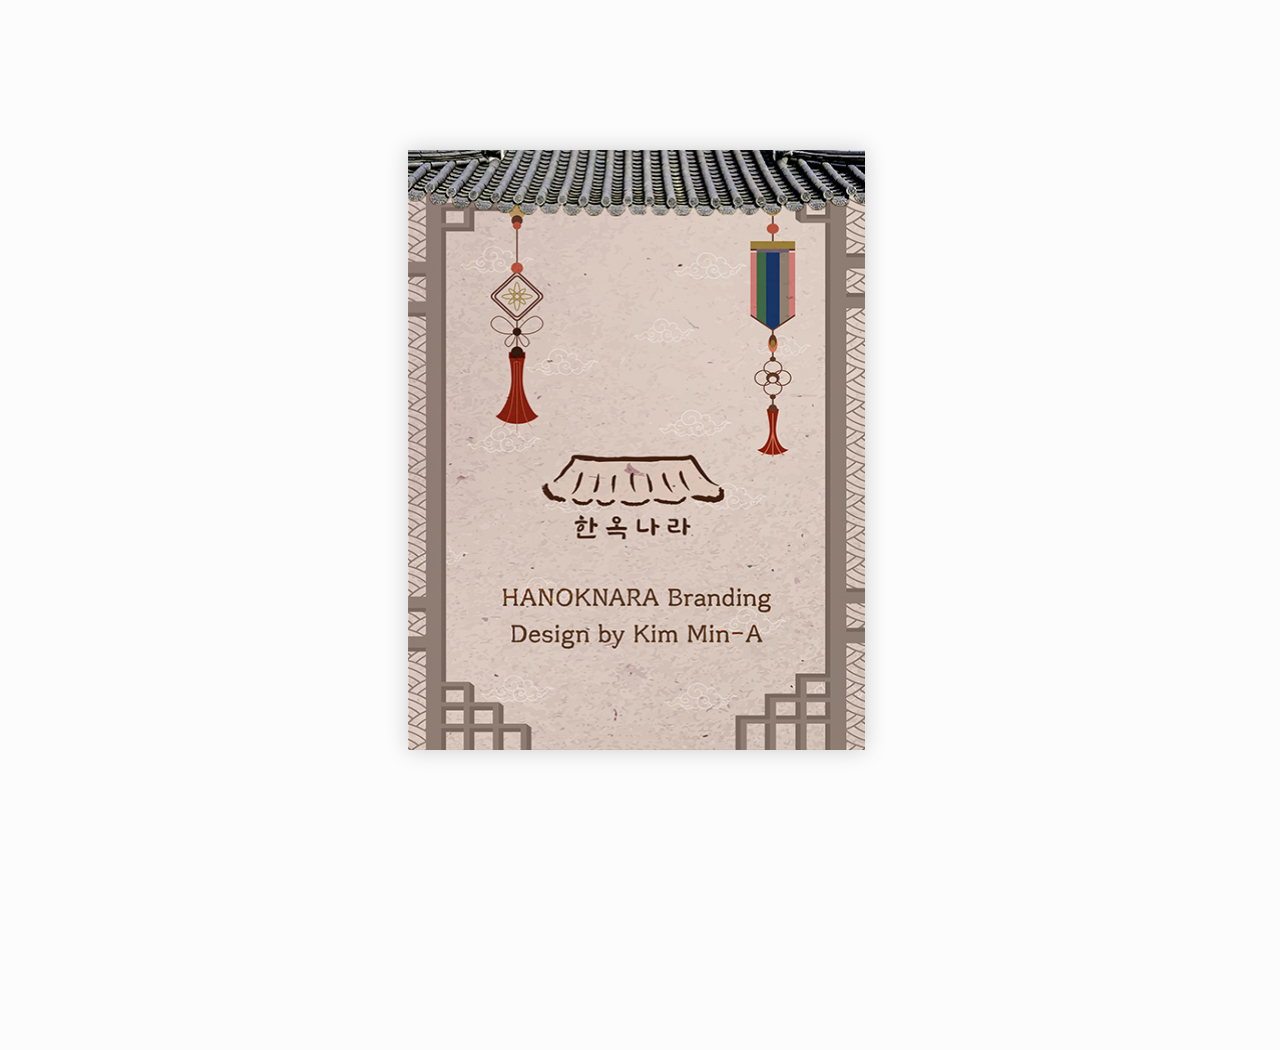
<file: hanoknara/ebook/samples/basic/index.html>
<!doctype html>
<!--[if lt IE 7 ]> <html lang="en" class="ie6"> <![endif]-->
<!--[if IE 7 ]>    <html lang="en" class="ie7"> <![endif]-->
<!--[if IE 8 ]>    <html lang="en" class="ie8"> <![endif]-->
<!--[if IE 9 ]>    <html lang="en" class="ie9"> <![endif]-->
<!--[if !IE]><!--> <html lang="en"> <!--<![endif]-->
<head>
<meta name="viewport" content="width = 1050, user-scalable = no" />
<script type="text/javascript" src="../../extras/jquery.min.1.7.js"></script>
<script type="text/javascript" src="../../extras/modernizr.2.5.3.min.js"></script>
</head>
<body>

<div class="flipbook-viewport">
	<div class="container">
		<div class="flipbook">
			<div style="background-image:url(pages/1.jpg)"></div>
			<div style="background-image:url(pages/2.jpg)"></div>
			<div style="background-image:url(pages/3.jpg)"></div>
			<div style="background-image:url(pages/4.jpg)"></div>
			<div style="background-image:url(pages/5.jpg)"></div>
			<div style="background-image:url(pages/6.jpg)"></div>
			<div style="background-image:url(pages/7.jpg)"></div>
			<div style="background-image:url(pages/8.jpg)"></div>
			<div style="background-image:url(pages/9.jpg)"></div>
			<div style="background-image:url(pages/10.jpg)"></div>
			<div style="background-image:url(pages/11.jpg)"></div>
			<div style="background-image:url(pages/12.jpg)"></div>
			<div style="background-image:url(pages/13.jpg)"></div>
			<div style="background-image:url(pages/14.jpg)"></div>
			<div style="background-image:url(pages/15.jpg)"></div>
			<div style="background-image:url(pages/16.jpg)"></div>
			<div style="background-image:url(pages/17.jpg)"></div>
			<div style="background-image:url(pages/18.jpg)"></div>
			<div style="background-image:url(pages/19.jpg)"></div>
			<div style="background-image:url(pages/20.jpg)"></div>
			<div style="background-image:url(pages/21.jpg)"></div>
			<div style="background-image:url(pages/22.jpg)"></div>
			<div style="background-image:url(pages/23.jpg)"></div>
			<div style="background-image:url(pages/24.jpg)"></div>
			<div style="background-image:url(pages/25.jpg)"></div>
			<div style="background-image:url(pages/26.jpg)"></div>
			<div style="background-image:url(pages/27.jpg)"></div>
			<div style="background-image:url(pages/28.jpg)"></div>
			<div style="background-image:url(pages/29.jpg)"></div>
			<div style="background-image:url(pages/30.jpg)"></div>
			<div style="background-image:url(pages/31.jpg)"></div>
			<div style="background-image:url(pages/32.jpg)"></div>
			<div style="background-image:url(pages/33.jpg)"></div>
			<div style="background-image:url(pages/34.jpg)"></div>
			<div style="background-image:url(pages/35.jpg)"></div>
			<div style="background-image:url(pages/36.jpg)"></div>
			<div style="background-image:url(pages/37.jpg)"></div>
			<div style="background-image:url(pages/38.jpg)"></div>
			<div style="background-image:url(pages/39.jpg)"></div>
			<div style="background-image:url(pages/40.jpg)"></div>
			<div style="background-image:url(pages/41.jpg)"></div>
			<div style="background-image:url(pages/42.jpg)"></div>
			<div style="background-image:url(pages/43.jpg)"></div>
			<div style="background-image:url(pages/44.jpg)"></div>
			<div style="background-image:url(pages/45.jpg)"></div>
			<div style="background-image:url(pages/46.jpg)"></div>
			<div style="background-image:url(pages/47.jpg)"></div>
			<div style="background-image:url(pages/48.jpg)"></div>
			<div style="background-image:url(pages/49.jpg)"></div>
			<div style="background-image:url(pages/50.jpg)"></div>
			<div style="background-image:url(pages/51.jpg)"></div>
			<div style="background-image:url(pages/52.jpg)"></div>
			<div style="background-image:url(pages/53.jpg)"></div>
			<div style="background-image:url(pages/54.jpg)"></div>
			<div style="background-image:url(pages/55.jpg)"></div>
			<div style="background-image:url(pages/56.jpg)"></div>
		</div>
	</div>
</div>


<script type="text/javascript">

function loadApp() {

	// Create the flipbook

	$('.flipbook').turn({
			// Width

			width:914,
			
			// Height

			height:600,

			// Elevation

			elevation: 50,
			
			// Enable gradients

			gradients: true,
			
			// Auto center this flipbook

			autoCenter: true

	});
}

// Load the HTML4 version if there's not CSS transform

yepnope({
	test : Modernizr.csstransforms,
	yep: ['../../lib/turn.js'],
	nope: ['../../lib/turn.html4.min.js'],
	both: ['css/basic.css'],
	complete: loadApp
});

</script>

</body>
</html>
</file>
